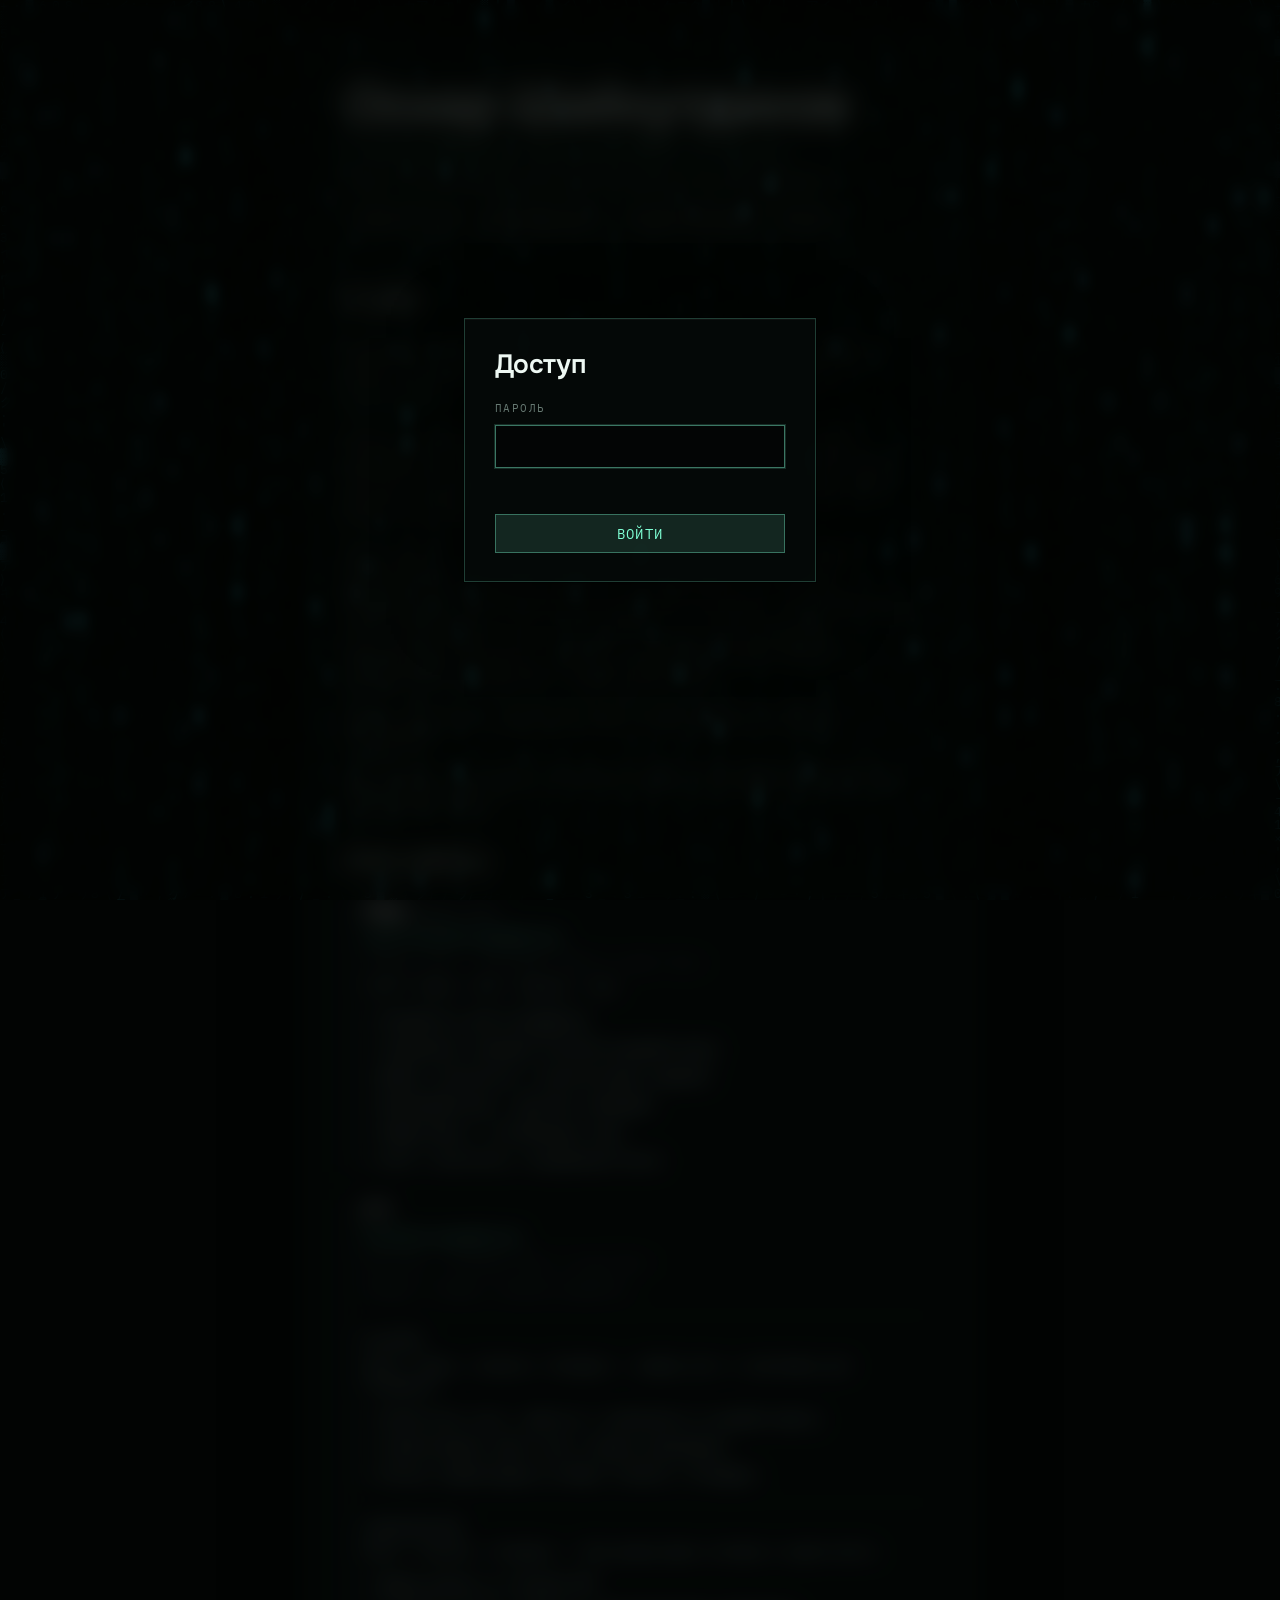
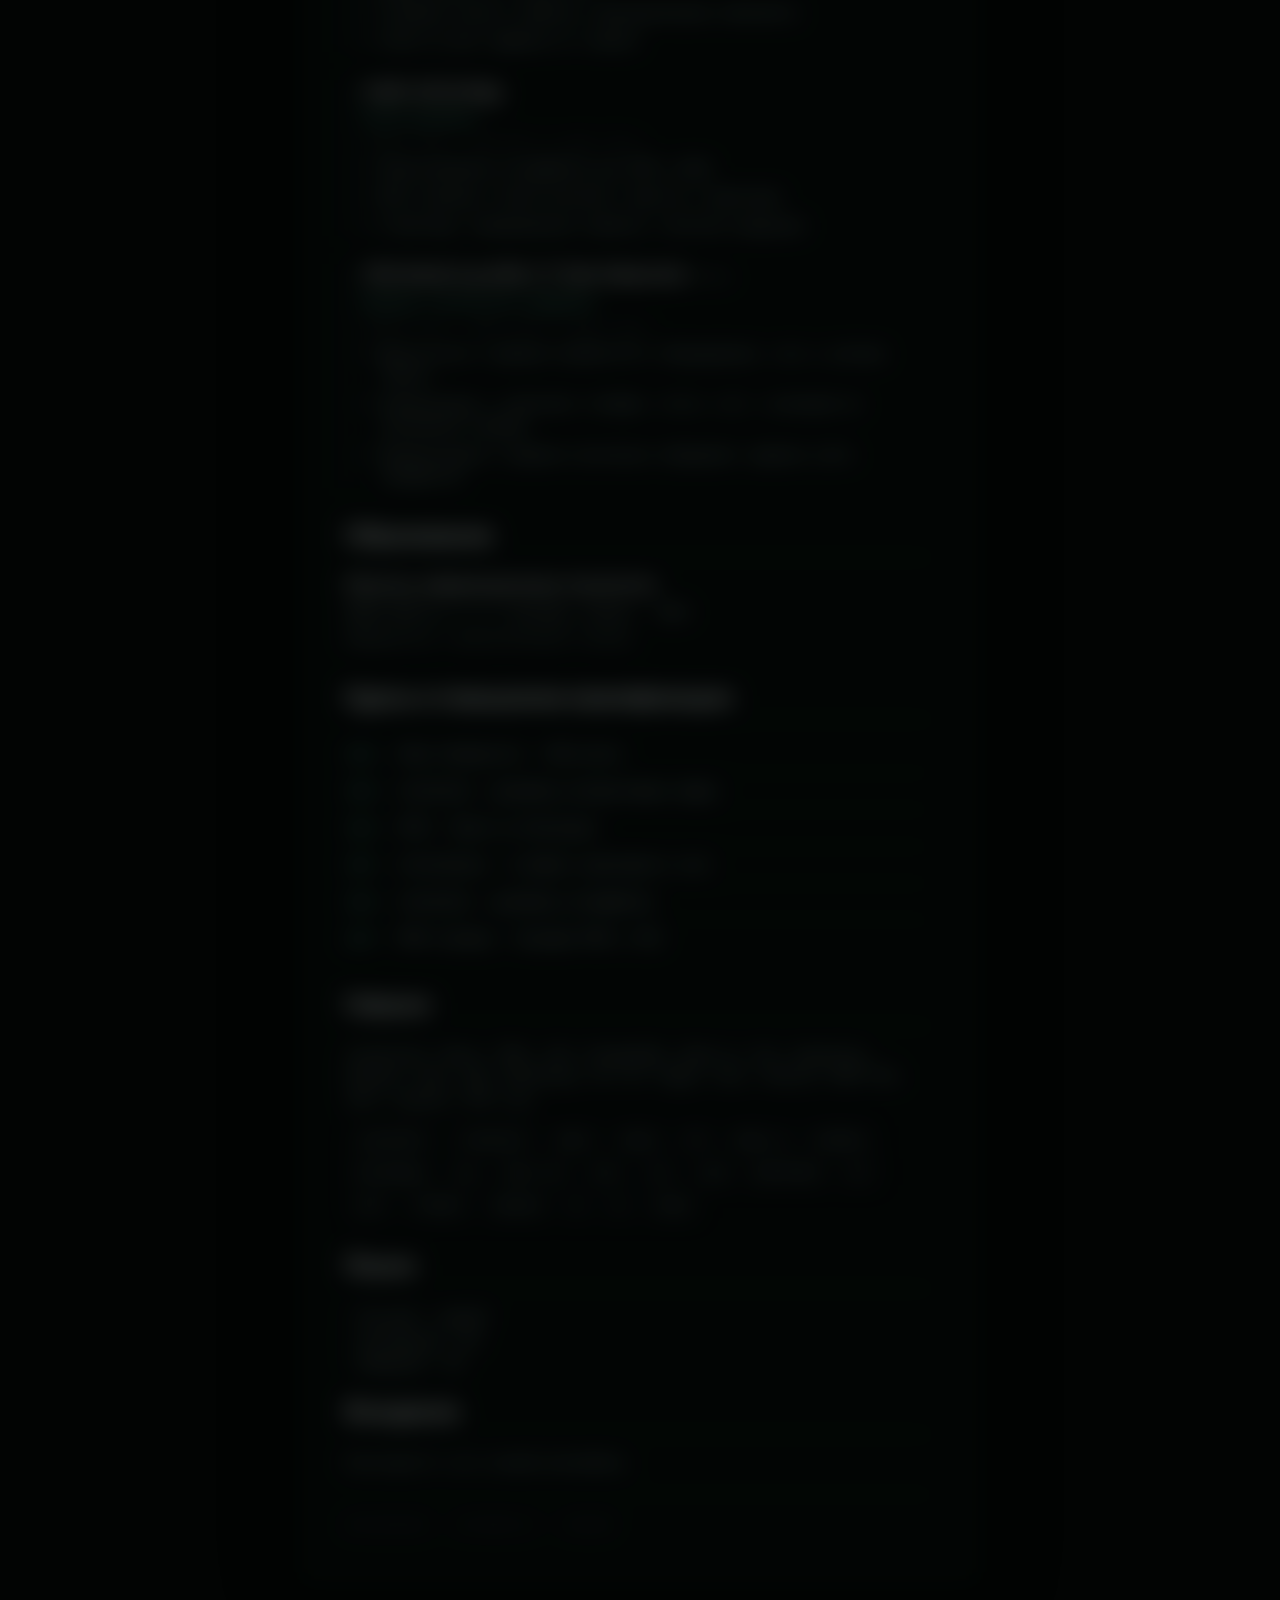
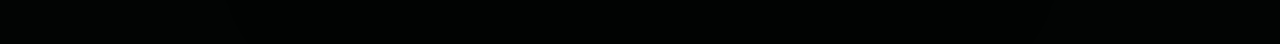
<file: index.html>
<!DOCTYPE html>
<html lang="ru">
<head>
  <meta charset="utf-8" />
  <meta name="viewport" content="width=device-width, initial-scale=1" />
  <title>Оскар Шайхутдинов — Frontend</title>
  <link rel="preconnect" href="https://fonts.googleapis.com" />
  <link rel="preconnect" href="https://fonts.gstatic.com" crossorigin />
  <link href="https://fonts.googleapis.com/css2?family=IBM+Plex+Mono:wght@400;600&family=Onest:wght@400;500;600;700&display=swap" rel="stylesheet" />
  <link rel="stylesheet" href="styles.css" />
</head>
<body class="gate-active">
  <canvas id="ascii-canvas" aria-hidden="true"></canvas>
  <div id="gate" class="gate" role="dialog" aria-modal="true" aria-labelledby="gate-title">
    <div class="gate-panel">
      <h2 id="gate-title" class="gate-heading">Доступ</h2>
      <form id="gate-form" class="gate-form" autocomplete="off">
        <label class="gate-label" for="gate-password">Пароль</label>
        <input id="gate-password" class="gate-input" type="password" name="password" required autofocus />
        <p id="gate-error" class="gate-error" role="alert" aria-live="polite"></p>
        <button type="submit" class="gate-submit">Войти</button>
      </form>
    </div>
  </div>
  <script>
    (function () {
      if (sessionStorage.getItem("mc_gate_unlocked") === "1") {
        document.body.classList.remove("gate-active");
        var g = document.getElementById("gate");
        if (g) g.hidden = true;
      }
    })();
  </script>
  <main>
    <article class="panel cv" itemscope itemtype="https://schema.org/Person">
      <meta itemprop="name" content="Оскар Шайхутдинов" />
      <header class="cv-header">
        <!-- <p class="cv-updated">Резюме обновлено 20 апреля 2026</p> -->
        <h1>Оскар Шайхутдинов</h1>
        <p class="cv-lead">Frontend-разработчик · сейчас Lead в Сбере · 12+ лет опыта</p>
        <p class="cv-meta-line">Москва · готов к переезду (Казань, Санкт-Петербург, Сочи) · командировки</p>
        <ul class="cv-contacts">
          <li><a href="tel:+79377778776">+7 (937) 777-87-76</a></li>
          <li><a href="mailto:oskar-fi@yandex.ru">oskar-fi@yandex.ru</a></li>
          <li><a href="https://t.me/OskarSR" rel="noopener noreferrer">Telegram: @OskarSR</a></li>
          <li><a href="https://www.behance.net/oskarstudeeac" rel="noopener noreferrer">Behance</a></li>
        </ul>
      </header>

      <section class="cv-section" aria-labelledby="cv-about">
        <h2 id="cv-about">О себе</h2>
        <div class="cv-prose">
          <p>Занимаюсь разработкой личного кабинета электронной подписи в Сбере, иногда пишу статьи для образовательного проекта <a href="https://doka.guide/" rel="noopener noreferrer">doka.guide</a>.</p>
          <p>Ранее участвовал в создании интерфейса для объекта «Башня Эволюции» в Москва-Сити, работал в технической поддержке дата-центра и занимался администрированием ИТ-инфраструктуры FIFA World Cup 2018.</p>
          <p>Опыт работы с интерфейсами подтолкнул к желанию не только проектировать дизайн-системы, но и воплощать их в коде. Разрабатываю функциональные компоненты на React. Умею работать как с фронтендом, так и с бэкендом — от проектирования архитектуры до деплоя. Помогаю с решением задач бизнеса и предлагаю нестандартные, эффективные идеи.</p>
          <p class="cv-stack"><strong>Стек:</strong> JavaScript / TypeScript, React, Redux, Node.js, Express, PostgreSQL.</p>
          <p class="cv-closing">Ищу команду, где уважают экспертизу людей и где профессиональный рост поддерживают делом.</p>
        </div>
      </section>

      <section class="cv-section" aria-labelledby="cv-exp">
        <h2 id="cv-exp">Опыт работы</h2>

        <article class="cv-job">
          <div class="cv-job-head">
            <h3>Сбер <span class="cv-job-note">Финансы · банк</span></h3>
            <p class="cv-job-role">Lead Frontend-разработчик</p>
            <p class="cv-job-period">Октябрь 2022 — настоящее время <span class="cv-job-duration">(3 года 7 мес.)</span></p>
            <p class="cv-job-stack">JS/TS, React, RTK, Cypress, Jest</p>
          </div>
          <ul class="cv-list">
            <li>Разработка веб-интерфейсов</li>
            <li>Управление командой frontend-разработчиков</li>
            <li>Выбор технических и архитектурных решений</li>
            <li>Взаимодействие с другими командами</li>
            <li>Рефакторинг и оптимизация кода</li>
            <li>Unit и автотесты, исправление багов</li>
          </ul>
        </article>

        <article class="cv-job">
          <div class="cv-job-head">
            <h3>IT 7</h3>
            <p class="cv-job-role">Frontend-разработчик</p>
            <p class="cv-job-period">Май 2021 — сентябрь 2022 <span class="cv-job-duration">(1 год 5 мес.)</span></p>
            <p class="cv-job-note">Команда 7 человек, заказная разработка</p>
          </div>
          <div class="cv-subproject">
            <h4>Placer</h4>
            <p class="cv-job-stack">React, Redux, Express, Postgres — подбор мест и партнёров для посещения.</p>
            <ul class="cv-list">
              <li>Клиентская часть, вёрстка и компоненты по дизайн-макету</li>
              <li>Спроектировал макет всех страниц приложения</li>
              <li>Логика комментариев на Redux Toolkit и Postgres</li>
            </ul>
          </div>
          <div class="cv-subproject">
            <h4>Vagrigator</h4>
            <p class="cv-job-stack">React, Express, Postgres — сбор финансовых активов в одном месте.</p>
            <ul class="cv-list">
              <li>Вывод данных из Tinkoff API</li>
              <li>Страница личного кабинета, функциональные компоненты</li>
              <li>Chart.js для графиков на главной</li>
            </ul>
          </div>
        </article>

        <article class="cv-job">
          <div class="cv-job-head">
            <h3>Imatic technology</h3>
            <p class="cv-job-role">UX/UI-дизайнер</p>
            <p class="cv-job-period">Ноябрь 2018 — май 2021 <span class="cv-job-duration">(2 года 7 мес.)</span></p>
          </div>
          <ul class="cv-list">
            <li>Проектирование интерфейсов для CRM и СКУД</li>
            <li>Веб-страницы и email-рассылки, вёрстка и адаптация</li>
            <li>Стайлгайд, анимированные элементы, печатная продукция</li>
          </ul>
        </article>

        <article class="cv-job">
          <div class="cv-job-head">
            <h3>FIFA World Cup 2018 / IT Park Datacenter <span class="cv-job-note">Казань</span></h3>
            <p class="cv-job-role">Инженер технической поддержки</p>
            <p class="cv-job-period">Январь 2014 — июль 2018 <span class="cv-job-duration">(4 года 7 мес.)</span></p>
          </div>
          <ul class="cv-list">
            <li>Диагностика и решение проблем ПО и оборудования, сеть и учётные записи</li>
            <li>Коммуникация с клиентами (телефон, почта, чат), эскалация во внутренние команды</li>
            <li>Приоритизация и ведение нескольких обращений, ведение учёта инцидентов</li>
          </ul>
        </article>
      </section>

      <section class="cv-section" aria-labelledby="cv-edu">
        <h2 id="cv-edu">Образование</h2>
        <article class="cv-edu">
          <h3>Магистр, информационные технологии</h3>
          <p>КНИТУ-КАИ им. А. Н. Туполева, Казань · 2015</p>
          <p class="cv-edu-detail">Информатика и вычислительная техника</p>
        </article>
      </section>

      <section class="cv-section" aria-labelledby="cv-courses">
        <h2 id="cv-courses">Курсы и повышение квалификации</h2>
        <ul class="cv-courses">
          <li><span class="cv-year">2025</span> Сбер Университет — ИИ-агенты</li>
          <li><span class="cv-year">2020</span> Contented — дизайнер интерактивных медиа</li>
          <li><span class="cv-year">2020</span> OTUS — React.js Developer</li>
          <li><span class="cv-year">2019</span> Controforma — эстафета креативного огня</li>
          <li><span class="cv-year">2018</span> Contented — дизайнер интерфейсов</li>
          <li><span class="cv-year">2017</span> HTML Academy — базовый HTML и CSS</li>
        </ul>
      </section>

      <section class="cv-section" aria-labelledby="cv-skills">
        <h2 id="cv-skills">Навыки</h2>
        <p class="cv-skills-intro">JavaScript, React, HTML, CSS, PostgreSQL, Node.js, Git, Sequelize, Express, Ajax, SQL, Bootstrap, UX, UI, Figma, Less, Jenkins, REST API, Jest, Cypress, SPA и др.</p>
        <div class="cv-tags" aria-label="Ключевые технологии">
          <span>JavaScript</span><span>TypeScript</span><span>React</span><span>Redux</span><span>RTK</span>
          <span>Node.js</span><span>Express</span><span>PostgreSQL</span><span>SQL</span><span>REST API</span>
          <span>HTML</span><span>CSS</span><span>Less</span><span>Bootstrap</span><span>Git</span>
          <span>Jest</span><span>Cypress</span><span>Jenkins</span><span>UX</span><span>UI</span><span>Figma</span>
        </div>
      </section>

      <section class="cv-section cv-section--compact" aria-labelledby="cv-lang">
        <h2 id="cv-lang">Языки</h2>
        <ul class="cv-inline-list">
          <li>Русский — родной</li>
          <li>Английский — B2</li>
          <li>Немецкий — B1</li>
        </ul>
      </section>

      <section class="cv-section cv-section--compact" aria-labelledby="cv-drive">
        <h2 id="cv-drive">Вождение</h2>
        <p class="cv-drive">Категория B, есть личный автомобиль.</p>
      </section>

      <p class="meta cv-footer-meta">background · autodeploy · resume</p>
    </article>
  </main>
  <script src="gate.js" defer></script>
  <script src="ascii-bg.js" defer></script>
</body>
</html>
</file>
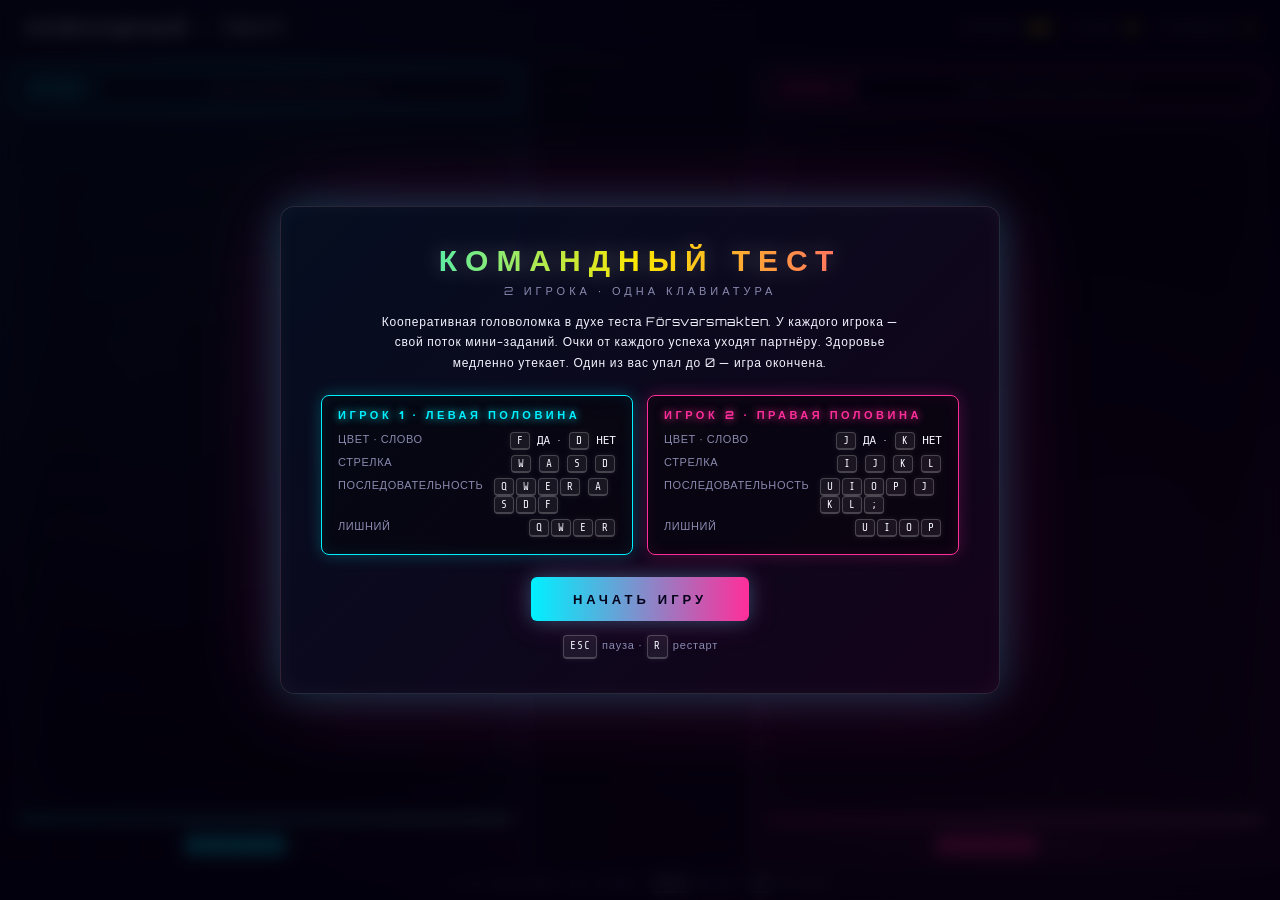
<file: game/index.html>
<!doctype html>
<html lang="ru">
<head>
<meta charset="utf-8" />
<meta name="viewport" content="width=device-width, initial-scale=1" />
<title>Командный тест · 2 игрока</title>
<link rel="preconnect" href="https://fonts.googleapis.com">
<link rel="preconnect" href="https://fonts.gstatic.com" crossorigin>
<link href="https://fonts.googleapis.com/css2?family=Orbitron:wght@500;700;800&family=Share+Tech+Mono&display=swap" rel="stylesheet">
<link rel="stylesheet" href="style.css" />
</head>
<body>

<div id="app">
  <header class="topbar">
    <h1>КОМАНДНЫЙ · ТЕСТ</h1>
    <div class="stats">
      <span>ВРЕМЯ <b id="time">0.0</b></span>
      <span>ОЧКИ <b id="score">0</b></span>
      <span>УРОВЕНЬ <b id="level">1</b></span>
    </div>
  </header>

  <main>
    <!-- PLAYER 1 -->
    <section class="player p1" id="p1">
      <div class="phead">
        <span class="pname">ИГРОК 1</span>
        <span class="phint">левая половина клавиатуры</span>
        <span class="ptask" id="task-p1">—</span>
      </div>
      <div class="pbody">
        <div class="prompt" id="prompt-p1"></div>
        <div class="taskroot" id="root-p1"></div>
        <div class="task-timer"><div class="task-timer-fill" id="timer-p1"></div></div>
      </div>
      <div class="hp" id="hp-p1"></div>
    </section>

    <!-- CENTER -->
    <section class="center">
      <div class="center-arrows">
        <div class="a a1">↗</div>
        <div class="a a2">↙</div>
      </div>
      <div class="timer" id="bigtimer">00:00</div>
      <div class="center-hint">очки выполненных<br/>заданий уходят<br/>партнёру</div>
    </section>

    <!-- PLAYER 2 -->
    <section class="player p2" id="p2">
      <div class="phead">
        <span class="pname">ИГРОК 2</span>
        <span class="phint">правая половина клавиатуры</span>
        <span class="ptask" id="task-p2">—</span>
      </div>
      <div class="pbody">
        <div class="prompt" id="prompt-p2"></div>
        <div class="taskroot" id="root-p2"></div>
        <div class="task-timer"><div class="task-timer-fill" id="timer-p2"></div></div>
      </div>
      <div class="hp" id="hp-p2"></div>
    </section>
  </main>

  <footer>
    +1 HP ПАРТНЁРУ ЗА УСПЕХ · <kbd>ESC</kbd> ПАУЗА · <kbd>R</kbd> РЕСТАРТ
  </footer>
</div>

<div class="overlay show" id="overlay">
  <div class="card">
    <div class="card-title">
      <h2 id="ovTitle">КОМАНДНЫЙ ТЕСТ</h2>
      <div class="subtitle">2 ИГРОКА · ОДНА КЛАВИАТУРА</div>
    </div>
    <p id="ovText">
      Кооперативная головоломка в духе теста Försvarsmakten. У каждого игрока — свой поток мини-заданий.
      Очки от каждого успеха уходят партнёру. Здоровье медленно утекает.
      Один из вас упал до 0 — игра окончена.
    </p>

    <div class="keymap">
      <div class="player-keys p1">
        <h3>ИГРОК 1 · ЛЕВАЯ ПОЛОВИНА</h3>
        <div class="k"><span>ЦВЕТ · СЛОВО</span><span><kbd>F</kbd> ДА · <kbd>D</kbd> НЕТ</span></div>
        <div class="k"><span>СТРЕЛКА</span><span><kbd>W</kbd> <kbd>A</kbd> <kbd>S</kbd> <kbd>D</kbd></span></div>
        <div class="k"><span>ПОСЛЕДОВАТЕЛЬНОСТЬ</span><span><kbd>Q</kbd><kbd>W</kbd><kbd>E</kbd><kbd>R</kbd> <kbd>A</kbd><kbd>S</kbd><kbd>D</kbd><kbd>F</kbd></span></div>
        <div class="k"><span>ЛИШНИЙ</span><span><kbd>Q</kbd><kbd>W</kbd><kbd>E</kbd><kbd>R</kbd></span></div>
      </div>
      <div class="player-keys p2">
        <h3>ИГРОК 2 · ПРАВАЯ ПОЛОВИНА</h3>
        <div class="k"><span>ЦВЕТ · СЛОВО</span><span><kbd>J</kbd> ДА · <kbd>K</kbd> НЕТ</span></div>
        <div class="k"><span>СТРЕЛКА</span><span><kbd>I</kbd> <kbd>J</kbd> <kbd>K</kbd> <kbd>L</kbd></span></div>
        <div class="k"><span>ПОСЛЕДОВАТЕЛЬНОСТЬ</span><span><kbd>U</kbd><kbd>I</kbd><kbd>O</kbd><kbd>P</kbd> <kbd>J</kbd><kbd>K</kbd><kbd>L</kbd><kbd>;</kbd></span></div>
        <div class="k"><span>ЛИШНИЙ</span><span><kbd>U</kbd><kbd>I</kbd><kbd>O</kbd><kbd>P</kbd></span></div>
      </div>
    </div>

    <button id="startBtn">НАЧАТЬ ИГРУ</button>
    <p class="mini"><kbd>ESC</kbd> пауза · <kbd>R</kbd> рестарт</p>
  </div>
</div>

<div class="overlay" id="pauseOverlay">
  <div class="card small">
    <h2>ПАУЗА</h2>
    <p class="mini"><kbd>ESC</kbd> — продолжить</p>
  </div>
</div>

<script src="game.js"></script>
</body>
</html>
</file>
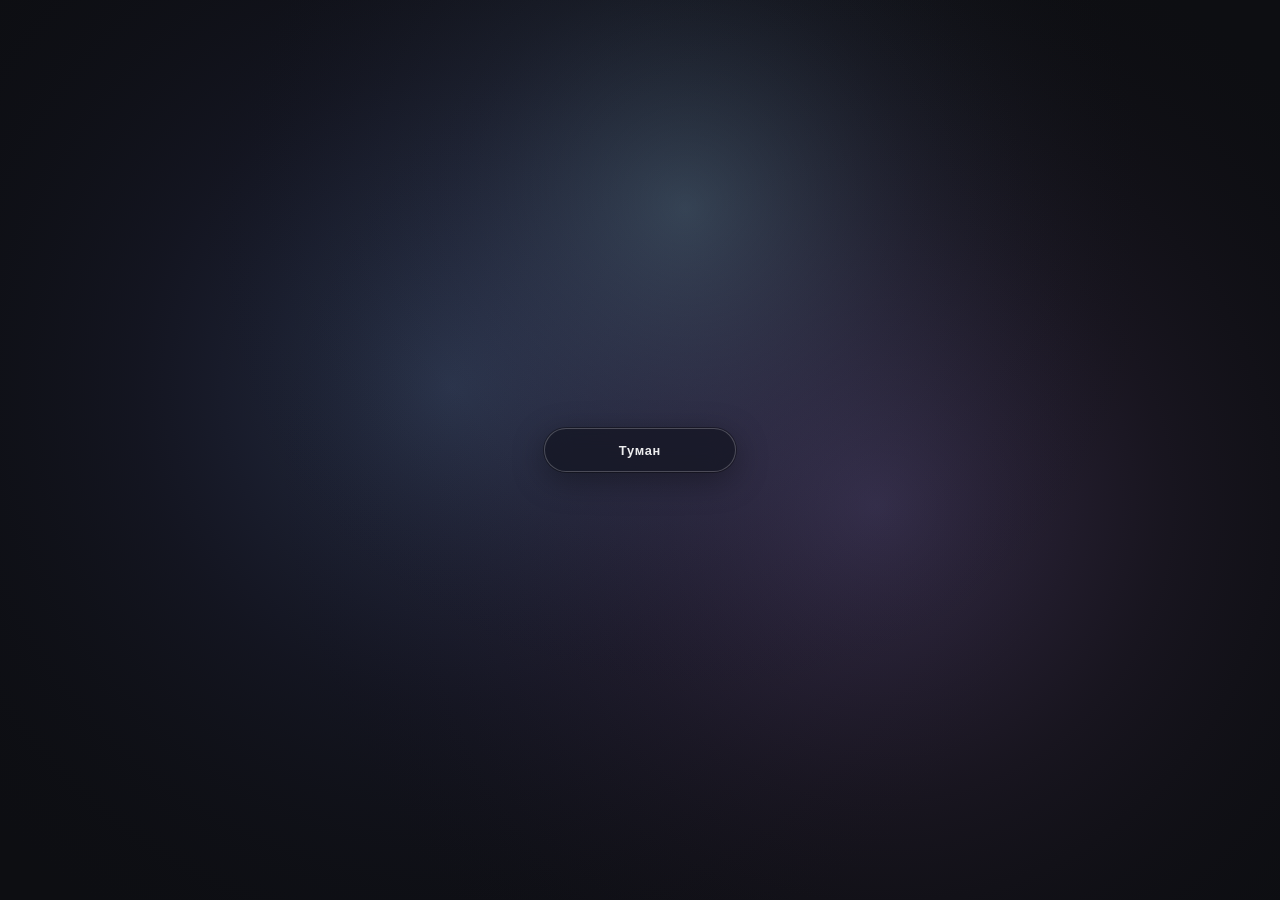
<file: velox-nebula/index.html>
<!DOCTYPE html>
<html lang="ru">
<head>
  <meta charset="UTF-8" />
  <meta name="viewport" content="width=device-width, initial-scale=1.0" />
  <title>Velox Nebula</title>
  <link rel="stylesheet" href="styles.css" />
</head>
<body>
  <canvas id="bg-canvas" aria-hidden="true"></canvas>
  <div class="shell">
    <button type="button" id="bg-cycle" class="btn" aria-label="Сменить анимированный фон">
      Туман
    </button>
  </div>
  <script src="main.js" defer></script>
</body>
</html>
</file>
<file: styles.css>
:root {
  --fg: #c8e8dc;
  --accent: #7fffd4;
  --panel: rgba(6, 12, 10, 0.72);
}

* {
  box-sizing: border-box;
}

html,
body {
  margin: 0;
  height: 100%;
  background: #020403;
  color: var(--fg);
  font-family: "IBM Plex Mono", ui-monospace, monospace;
}

#ascii-canvas {
  position: fixed;
  inset: 0;
  width: 100%;
  height: 100%;
  display: block;
  z-index: 0;
  opacity: 0.72;
  filter: saturate(0.88);
}

main {
  position: relative;
  z-index: 1;
  min-height: 100%;
  display: flex;
  flex-direction: column;
  align-items: center;
  justify-content: flex-start;
  padding: 2.5rem 1.5rem 4rem;
  pointer-events: none;
}

.panel {
  pointer-events: auto;
  max-width: 36rem;
  padding: 2rem 2.25rem;
  background: var(--panel);
  border: 1px solid rgba(127, 255, 212, 0.18);
  box-shadow:
    0 0 0 1px rgba(0, 0, 0, 0.5),
    0 24px 80px rgba(0, 0, 0, 0.55),
    inset 0 1px 0 rgba(255, 255, 255, 0.04);
  backdrop-filter: blur(10px);
}

.panel.cv {
  max-width: min(42rem, 100%);
  width: 100%;
  padding: 2.25rem clamp(1.25rem, 4vw, 2.5rem) 2.75rem;
}

.cv-header {
  font-family: "Onest", ui-sans-serif, system-ui, sans-serif;
  padding-bottom: 1.75rem;
  margin-bottom: 1.75rem;
  border-bottom: 1px solid rgba(127, 255, 212, 0.12);
}

.cv-updated {
  margin: 0 0 0.75rem;
  font-size: 0.7rem;
  letter-spacing: 0.1em;
  text-transform: uppercase;
  color: rgba(200, 232, 220, 0.42);
}

.cv-header h1 {
  margin: 0 0 0.35rem;
  font-family: "Onest", ui-sans-serif, system-ui, sans-serif;
  font-weight: 700;
  letter-spacing: -0.03em;
  line-height: 1.08;
}

.cv-lead {
  margin: 0 0 0.5rem;
  font-size: 0.95rem;
  color: var(--accent);
  opacity: 0.95;
}

.cv-meta-line {
  margin: 0 0 1.1rem;
  font-size: 0.82rem;
  line-height: 1.55;
  opacity: 0.78;
}

.cv-contacts {
  display: flex;
  flex-wrap: wrap;
  gap: 0.5rem 1.25rem;
  margin: 0;
  padding: 0;
  list-style: none;
  font-size: 0.85rem;
}

.cv-contacts a {
  color: var(--fg);
  text-decoration: none;
  border-bottom: 1px solid rgba(127, 255, 212, 0.25);
  transition: color 0.15s ease, border-color 0.15s ease;
}

.cv-contacts a:hover {
  color: var(--accent);
  border-color: rgba(127, 255, 212, 0.55);
}

.cv-contacts a:focus-visible,
.cv-prose a:focus-visible {
  outline: 2px solid var(--accent);
  outline-offset: 2px;
}

.cv-section {
  margin-bottom: 2rem;
}

.cv-section--compact {
  margin-bottom: 1.25rem;
}

.cv-section h2 {
  margin: 0 0 1rem;
  font-family: "Onest", ui-sans-serif, system-ui, sans-serif;
  font-weight: 600;
  font-size: 1.45rem;
  letter-spacing: -0.02em;
  color: #eef8f3;
  padding-bottom: 0.45rem;
  border-bottom: 1px solid rgba(127, 255, 212, 0.1);
}

.cv-prose p {
  margin: 0 0 0.85rem;
}

.cv-prose p:last-child {
  margin-bottom: 0;
}

.cv-prose a {
  color: var(--accent);
  text-decoration: none;
  border-bottom: 1px solid rgba(127, 255, 212, 0.35);
}

.cv-prose a:hover {
  border-bottom-color: var(--accent);
}

.cv-stack,
.cv-closing {
  font-size: 0.9rem;
}

.cv-job {
  margin-bottom: 1.75rem;
  padding-left: 1rem;
  border-left: 2px solid rgba(127, 255, 212, 0.22);
}

.cv-job:last-child {
  margin-bottom: 0;
}

.cv-job-head h3 {
  margin: 0 0 0.25rem;
  font-family: "Onest", ui-sans-serif, system-ui, sans-serif;
  font-size: 1.05rem;
  font-weight: 600;
  color: #eef8f3;
  letter-spacing: -0.01em;
}

.cv-job-note {
  display: inline;
  font-weight: 400;
  font-size: 0.78rem;
  color: rgba(200, 232, 220, 0.5);
  letter-spacing: 0;
}

.cv-job-role {
  margin: 0 0 0.2rem;
  font-size: 0.88rem;
  color: var(--accent);
  opacity: 0.92;
}

.cv-job-period {
  margin: 0 0 0.35rem;
  font-size: 0.78rem;
  letter-spacing: 0.06em;
  text-transform: uppercase;
  color: rgba(200, 232, 220, 0.48);
}

.cv-job-duration {
  text-transform: none;
  letter-spacing: 0;
  color: rgba(200, 232, 220, 0.55);
}

.cv-job-stack {
  margin: 0 0 0.65rem;
  font-size: 0.8rem;
  opacity: 0.82;
}

.cv-list {
  margin: 0;
  padding: 0 0 0 1.1rem;
  font-size: 0.88rem;
  line-height: 1.6;
  opacity: 0.88;
}

.cv-list li {
  margin-bottom: 0.35rem;
}

.cv-subproject {
  margin: 1rem 0 0;
  padding-top: 1rem;
  border-top: 1px dashed rgba(127, 255, 212, 0.12);
}

.cv-subproject:first-of-type {
  margin-top: 0.75rem;
  padding-top: 0;
  border-top: none;
}

.cv-subproject h4 {
  margin: 0 0 0.35rem;
  font-family: "Onest", ui-sans-serif, system-ui, sans-serif;
  font-size: 0.82rem;
  font-weight: 600;
  text-transform: uppercase;
  letter-spacing: 0.12em;
  color: rgba(200, 232, 220, 0.65);
}

.cv-edu h3 {
  margin: 0 0 0.35rem;
  font-family: "Onest", ui-sans-serif, system-ui, sans-serif;
  font-size: 1rem;
  font-weight: 600;
  color: #eef8f3;
}

.cv-edu p {
  margin: 0 0 0.25rem;
  font-size: 0.88rem;
}

.cv-edu-detail {
  font-size: 0.82rem !important;
  opacity: 0.75;
}

.cv-courses {
  margin: 0;
  padding: 0;
  list-style: none;
  font-size: 0.88rem;
  line-height: 1.65;
}

.cv-courses li {
  display: flex;
  gap: 0.75rem;
  align-items: baseline;
  padding: 0.4rem 0;
  border-bottom: 1px solid rgba(127, 255, 212, 0.08);
}

.cv-courses li:last-child {
  border-bottom: none;
}

.cv-year {
  flex: 0 0 2.5rem;
  font-size: 0.72rem;
  font-weight: 600;
  letter-spacing: 0.08em;
  color: var(--accent);
  opacity: 0.85;
}

.cv-skills-intro {
  margin: 0 0 1rem;
  font-size: 0.85rem;
  line-height: 1.65;
  opacity: 0.82;
}

.cv-tags {
  display: flex;
  flex-wrap: wrap;
  gap: 0.45rem;
}

.cv-tags span {
  padding: 0.28rem 0.55rem;
  font-size: 0.72rem;
  letter-spacing: 0.04em;
  text-transform: uppercase;
  color: rgba(200, 232, 220, 0.88);
  background: rgba(0, 0, 0, 0.35);
  border: 1px solid rgba(127, 255, 212, 0.15);
}

.cv-inline-list {
  margin: 0;
  padding: 0;
  list-style: none;
  font-size: 0.88rem;
  line-height: 1.7;
  opacity: 0.88;
}

.cv-inline-list li {
  padding-left: 0.85rem;
  position: relative;
}

.cv-inline-list li::before {
  content: "";
  position: absolute;
  left: 0;
  top: 0.55em;
  width: 4px;
  height: 4px;
  border-radius: 50%;
  background: var(--accent);
  opacity: 0.55;
}

.cv-drive {
  margin: 0;
  font-size: 0.88rem;
  opacity: 0.85;
}

.cv-footer-meta {
  margin-top: 2rem;
  padding-top: 1.25rem;
  border-top: 1px solid rgba(127, 255, 212, 0.1);
}

h1 {
  margin: 0 0 0.5rem;
  font-family: "Onest", ui-sans-serif, system-ui, sans-serif;
  font-weight: 600;
  font-size: clamp(2.25rem, 6vw, 3.25rem);
  letter-spacing: -0.02em;
  line-height: 1.1;
  color: #eef8f3;
}

h1 span {
  color: var(--accent);
  font-style: italic;
  font-family: inherit;
}

p {
  margin: 0;
  font-size: 0.95rem;
  line-height: 1.65;
  opacity: 0.88;
}

.meta {
  margin-top: 1.25rem;
  font-size: 0.75rem;
  letter-spacing: 0.12em;
  text-transform: uppercase;
  color: rgba(200, 232, 220, 0.45);
}

body.gate-active {
  overflow: hidden;
}

body.gate-active main {
  filter: blur(12px);
  opacity: 0.35;
  transition: filter 0.35s ease, opacity 0.35s ease;
}

.gate {
  position: fixed;
  inset: 0;
  z-index: 10;
  display: flex;
  align-items: center;
  justify-content: center;
  padding: 1.5rem;
  background: rgba(2, 4, 3, 0.55);
  backdrop-filter: blur(6px);
}

.gate[hidden] {
  display: none;
}

.gate-panel {
  width: min(100%, 22rem);
  padding: 1.75rem 1.85rem;
  background: var(--panel);
  border: 1px solid rgba(127, 255, 212, 0.22);
  box-shadow:
    0 0 0 1px rgba(0, 0, 0, 0.5),
    0 20px 64px rgba(0, 0, 0, 0.5),
    inset 0 1px 0 rgba(255, 255, 255, 0.04);
  backdrop-filter: blur(12px);
}

.gate-heading {
  margin: 0 0 1.25rem;
  font-family: "Onest", ui-sans-serif, system-ui, sans-serif;
  font-weight: 600;
  font-size: 1.65rem;
  letter-spacing: -0.02em;
  color: #eef8f3;
}

.gate-form {
  display: flex;
  flex-direction: column;
  gap: 0.65rem;
}

.gate-label {
  font-size: 0.7rem;
  letter-spacing: 0.14em;
  text-transform: uppercase;
  color: rgba(200, 232, 220, 0.5);
}

.gate-input {
  width: 100%;
  margin: 0;
  padding: 0.65rem 0.75rem;
  border: 1px solid rgba(127, 255, 212, 0.2);
  border-radius: 0;
  background: rgba(0, 0, 0, 0.35);
  color: var(--fg);
  font: inherit;
  font-size: 0.95rem;
}

.gate-input:focus {
  outline: none;
  border-color: rgba(127, 255, 212, 0.45);
  box-shadow: 0 0 0 1px rgba(127, 255, 212, 0.15);
}

.gate-error {
  margin: 0;
  min-height: 1.25rem;
  font-size: 0.8rem;
  color: #ff9b9b;
}

.gate-submit {
  margin-top: 0.35rem;
  padding: 0.6rem 1rem;
  border: 1px solid rgba(127, 255, 212, 0.35);
  background: rgba(127, 255, 212, 0.12);
  color: var(--accent);
  font: inherit;
  font-size: 0.85rem;
  letter-spacing: 0.08em;
  text-transform: uppercase;
  cursor: pointer;
}

.gate-submit:hover {
  background: rgba(127, 255, 212, 0.2);
}

.gate-submit:focus-visible {
  outline: 2px solid var(--accent);
  outline-offset: 2px;
}
</file>
<file: game/style.css>
/* ============================================================
   Neon synthwave theme for the 2-player cooperative puzzle.
   Player 1 = cyan. Player 2 = magenta. Accent = yellow.
   ============================================================ */

:root {
  --bg-0: #060012;
  --bg-1: #120028;

  --p1:        #00f0ff;
  --p1-soft:   rgba(0, 240, 255, 0.25);
  --p1-veil:   rgba(0, 240, 255, 0.08);

  --p2:        #ff2e9a;
  --p2-soft:   rgba(255, 46, 154, 0.25);
  --p2-veil:   rgba(255, 46, 154, 0.08);

  --accent:    #ffe600;
  --ok:        #3dffbe;
  --fail:      #ff5656;

  --text:      #f4f4ff;
  --muted:     #8a8ab0;
  --line:      rgba(255, 255, 255, 0.08);
}

* { box-sizing: border-box; margin: 0; padding: 0; }

html, body {
  height: 100%;
  overflow: hidden;
  user-select: none;
  -webkit-user-select: none;
  color: var(--text);
  background: var(--bg-0);
  font-family: 'Orbitron', -apple-system, BlinkMacSystemFont, 'Segoe UI',
               Roboto, 'Helvetica Neue', Arial, sans-serif;
}

/* Animated grid + radial glow background */
body::before {
  content: '';
  position: fixed; inset: 0;
  pointer-events: none;
  z-index: 0;
  background:
    linear-gradient(rgba(255, 0, 200, 0.06) 1px, transparent 1px) 0 0 / 44px 44px,
    linear-gradient(90deg, rgba(0, 240, 255, 0.06) 1px, transparent 1px) 0 0 / 44px 44px,
    radial-gradient(ellipse at 20% 0%, rgba(0, 240, 255, 0.15) 0%, transparent 50%),
    radial-gradient(ellipse at 80% 100%, rgba(255, 46, 154, 0.18) 0%, transparent 50%),
    radial-gradient(ellipse at 50% 50%, var(--bg-1) 0%, var(--bg-0) 75%);
  animation: gridShift 30s linear infinite;
}

@keyframes gridShift {
  0%   { background-position: 0 0, 0 0, center, center, center; }
  100% { background-position: 44px 44px, 44px 44px, center, center, center; }
}

body::after {
  content: '';
  position: fixed; inset: 0;
  pointer-events: none;
  z-index: 0;
  background:
    repeating-linear-gradient(
      0deg,
      rgba(255,255,255,0.025) 0px,
      rgba(255,255,255,0.025) 1px,
      transparent 1px,
      transparent 3px
    );
  mix-blend-mode: overlay;
}

#app {
  position: relative;
  z-index: 1;
  height: 100vh;
  display: grid;
  grid-template-rows: 56px 1fr 34px;
}

/* ---------- Top bar ---------- */
.topbar {
  display: flex;
  align-items: center;
  justify-content: space-between;
  padding: 0 28px;
  border-bottom: 1px solid var(--line);
  background: rgba(10, 0, 25, 0.55);
  backdrop-filter: blur(6px);
  -webkit-backdrop-filter: blur(6px);
}

.topbar h1 {
  font-size: 16px;
  font-weight: 800;
  letter-spacing: 6px;
  color: var(--text);
  text-shadow:
    0 0 8px rgba(255, 255, 255, 0.35),
    0 0 18px rgba(0, 240, 255, 0.25),
    0 0 30px rgba(255, 46, 154, 0.25);
}

.topbar .stats {
  display: flex;
  gap: 26px;
  font-size: 12px;
  letter-spacing: 2.5px;
  color: var(--muted);
}

.topbar .stats b {
  color: var(--accent);
  text-shadow: 0 0 8px var(--accent), 0 0 16px rgba(255, 230, 0, 0.6);
  font-family: 'Share Tech Mono', ui-monospace, monospace;
  font-variant-numeric: tabular-nums;
  margin-left: 6px;
  letter-spacing: 0;
}

/* ---------- Main layout ---------- */
main {
  display: grid;
  grid-template-columns: 1fr 220px 1fr;
  min-height: 0;
}

.player {
  position: relative;
  display: flex;
  flex-direction: column;
  padding: 14px;
  gap: 10px;
  overflow: hidden;
}

.player.p1 {
  background:
    radial-gradient(ellipse at 25% 40%, var(--p1-veil) 0%, transparent 60%);
  border-right: 1px solid var(--p1-soft);
}
.player.p2 {
  background:
    radial-gradient(ellipse at 75% 60%, var(--p2-veil) 0%, transparent 60%);
  border-left: 1px solid var(--p2-soft);
}

/* Player header */
.phead {
  display: flex;
  align-items: center;
  justify-content: space-between;
  gap: 10px;
  padding: 10px 14px;
  border: 1px solid;
  border-radius: 6px;
  font-size: 10px;
  letter-spacing: 2px;
  background: rgba(0, 0, 0, 0.4);
}
.p1 .phead { border-color: var(--p1); box-shadow: 0 0 14px var(--p1-soft), inset 0 0 14px var(--p1-veil); }
.p2 .phead { border-color: var(--p2); box-shadow: 0 0 14px var(--p2-soft), inset 0 0 14px var(--p2-veil); }

.pname { font-weight: 800; font-size: 12px; letter-spacing: 3px; }
.p1 .pname { color: var(--p1); text-shadow: 0 0 8px var(--p1), 0 0 18px var(--p1); }
.p2 .pname { color: var(--p2); text-shadow: 0 0 8px var(--p2), 0 0 18px var(--p2); }

.phint { color: var(--muted); font-size: 10px; letter-spacing: 1.5px; }
.ptask { font-size: 10px; letter-spacing: 2.5px; color: var(--text); opacity: 0.85; }

/* Player body */
.pbody {
  flex: 1;
  display: flex;
  flex-direction: column;
  align-items: center;
  justify-content: center;
  gap: 20px;
  position: relative;
  min-height: 0;
  padding: 12px;
  border: 1px solid var(--line);
  border-radius: 6px;
  background: rgba(0, 0, 0, 0.35);
  overflow: hidden;
}

.p1 .pbody { box-shadow: inset 0 0 60px rgba(0, 240, 255, 0.08); }
.p2 .pbody { box-shadow: inset 0 0 60px rgba(255, 46, 154, 0.08); }

.prompt {
  font-size: 11px;
  color: var(--muted);
  letter-spacing: 1.5px;
  text-align: center;
  padding: 0 16px;
  max-width: 100%;
  min-height: 14px;
}

.taskroot {
  width: 100%;
  flex: 1;
  display: flex;
  align-items: center;
  justify-content: center;
}

/* Per-task countdown bar */
.task-timer {
  position: absolute;
  left: 0; right: 0; bottom: 0;
  height: 3px;
  background: rgba(255, 255, 255, 0.06);
  overflow: hidden;
}
.task-timer-fill {
  height: 100%;
  width: 100%;
  transform-origin: left center;
  transition: width 80ms linear;
}
.p1 .task-timer-fill { background: linear-gradient(90deg, var(--p1), #9fffff); box-shadow: 0 0 10px var(--p1); }
.p2 .task-timer-fill { background: linear-gradient(90deg, var(--p2), #ffa6d8); box-shadow: 0 0 10px var(--p2); }

/* HP dots */
.hp {
  display: flex;
  gap: 6px;
  justify-content: center;
  padding: 6px 0 0;
}
.dot {
  width: 14px;
  height: 14px;
  border-radius: 50%;
  background: rgba(255, 255, 255, 0.05);
  border: 1px solid rgba(255, 255, 255, 0.12);
  transition: all 180ms;
}
.p1 .dot.on {
  background: var(--p1);
  border-color: var(--p1);
  box-shadow: 0 0 8px var(--p1), 0 0 18px var(--p1);
}
.p2 .dot.on {
  background: var(--p2);
  border-color: var(--p2);
  box-shadow: 0 0 8px var(--p2), 0 0 18px var(--p2);
}

/* ---------- Center column ---------- */
.center {
  position: relative;
  display: flex;
  flex-direction: column;
  align-items: center;
  justify-content: center;
  gap: 18px;
  border-left: 1px solid var(--line);
  border-right: 1px solid var(--line);
  background: rgba(0, 0, 0, 0.45);
}

.center .timer {
  font-family: 'Share Tech Mono', ui-monospace, monospace;
  font-size: 42px;
  letter-spacing: 3px;
  color: var(--accent);
  text-shadow:
    0 0 6px var(--accent),
    0 0 18px var(--accent),
    0 0 36px rgba(255, 230, 0, 0.45);
}

.center-arrows {
  position: absolute;
  inset: 0;
  display: flex;
  align-items: center;
  justify-content: space-between;
  pointer-events: none;
}
.center-arrows .a {
  font-size: 28px;
  opacity: 0.65;
  padding: 0 4px;
  animation: arrowPulse 2.2s ease-in-out infinite;
}
.center-arrows .a1 { color: var(--p2); text-shadow: 0 0 10px var(--p2); }
.center-arrows .a2 { color: var(--p1); text-shadow: 0 0 10px var(--p1); animation-delay: 1.1s; }

@keyframes arrowPulse {
  0%, 100% { opacity: 0.3; transform: translateX(0); }
  50%      { opacity: 1;   transform: translateX(2px); }
}

.center-hint {
  font-size: 10px;
  letter-spacing: 2px;
  color: var(--muted);
  text-align: center;
  line-height: 1.6;
}

/* ---------- Footer ---------- */
footer {
  display: flex;
  align-items: center;
  justify-content: center;
  font-size: 10px;
  letter-spacing: 2.5px;
  color: var(--muted);
  background: rgba(10, 0, 25, 0.55);
  border-top: 1px solid var(--line);
}

/* ---------- kbd styling ---------- */
kbd {
  display: inline-block;
  background: rgba(255, 255, 255, 0.07);
  border: 1px solid rgba(255, 255, 255, 0.2);
  border-bottom-width: 2px;
  border-radius: 4px;
  padding: 1px 6px;
  min-width: 18px;
  text-align: center;
  font-family: 'Share Tech Mono', ui-monospace, monospace;
  font-size: 11px;
  color: var(--text);
  box-shadow: 0 0 6px rgba(255, 255, 255, 0.08);
  margin: 0 1px;
}

/* ---------- Pulse feedback ---------- */
.pulse-ok   { animation: pulseOk 600ms ease; }
.pulse-fail { animation: pulseFail 600ms ease; }

@keyframes pulseOk {
  0%   { box-shadow: inset 0 0 0 3px rgba(61, 255, 190, 0.9), 0 0 60px rgba(61, 255, 190, 0.55); }
  100% { box-shadow: inset 0 0 0 0 transparent, 0 0 0 transparent; }
}
@keyframes pulseFail {
  0%   { box-shadow: inset 0 0 0 3px rgba(255, 86, 86, 0.9), 0 0 60px rgba(255, 86, 86, 0.5); }
  100% { box-shadow: inset 0 0 0 0 transparent, 0 0 0 transparent; }
}

/* Shake for sequence wrong key */
.shake { animation: shake 260ms ease; }
@keyframes shake {
  0%,100% { transform: translateX(0); }
  20%     { transform: translateX(-6px); }
  40%     { transform: translateX( 6px); }
  60%     { transform: translateX(-3px); }
  80%     { transform: translateX( 3px); }
}

/* ============================================================
   Task-specific styles
   ============================================================ */

/* ----- Stroop ----- */
.stroop {
  display: flex;
  flex-direction: column;
  align-items: center;
  gap: 22px;
}
.stroop-word {
  font-size: 42px;
  font-weight: 800;
  letter-spacing: 5px;
  filter: drop-shadow(0 0 18px currentColor);
}
.stroop-circle {
  width: 96px;
  height: 96px;
  border-radius: 50%;
  border: 2px solid rgba(255, 255, 255, 0.25);
}
.stroop-hint {
  display: flex;
  gap: 26px;
  font-size: 11px;
  letter-spacing: 1.5px;
  color: var(--muted);
}

/* ----- Arrow ----- */
.arrow-task {
  display: flex;
  flex-direction: column;
  align-items: center;
  gap: 14px;
}
.arrow-big {
  font-size: 96px;
  line-height: 1;
  font-weight: 700;
  text-shadow: 0 0 16px currentColor, 0 0 40px currentColor;
}
.p1 .arrow-big { color: var(--p1); }
.p2 .arrow-big { color: var(--p2); }

.arrow-hint {
  display: flex;
  gap: 8px;
  font-size: 10px;
  color: var(--muted);
  letter-spacing: 1px;
  align-items: center;
}
.arrow-hint span { display: inline-flex; align-items: center; gap: 2px; }

/* ----- Sequence ----- */
.seq-task {
  display: flex;
  flex-direction: column;
  align-items: center;
  gap: 14px;
}
.seq-row {
  display: flex;
  gap: 10px;
}
.seq-key {
  width: 50px;
  height: 50px;
  border-radius: 6px;
  background: rgba(255, 255, 255, 0.04);
  border: 2px solid rgba(255, 255, 255, 0.15);
  display: flex;
  align-items: center;
  justify-content: center;
  font-family: 'Share Tech Mono', ui-monospace, monospace;
  font-size: 22px;
  font-weight: 700;
  color: var(--text);
  transition: all 150ms;
}
.p1 .seq-key.active {
  border-color: var(--p1);
  color: var(--p1);
  background: rgba(0, 240, 255, 0.12);
  text-shadow: 0 0 12px var(--p1);
  box-shadow: 0 0 18px var(--p1), inset 0 0 10px var(--p1-veil);
}
.p2 .seq-key.active {
  border-color: var(--p2);
  color: var(--p2);
  background: rgba(255, 46, 154, 0.12);
  text-shadow: 0 0 12px var(--p2);
  box-shadow: 0 0 18px var(--p2), inset 0 0 10px var(--p2-veil);
}
.seq-key.done { opacity: 0.25; }

.seq-hint { font-size: 11px; letter-spacing: 1.5px; color: var(--muted); }

/* ----- Odd one out ----- */
.odd-row {
  display: flex;
  gap: 12px;
}
.odd-cell {
  width: 76px;
  height: 96px;
  border-radius: 8px;
  background: rgba(255, 255, 255, 0.03);
  border: 2px solid rgba(255, 255, 255, 0.12);
  display: flex;
  flex-direction: column;
  align-items: center;
  justify-content: center;
  gap: 6px;
  padding: 6px 0;
}
.p1 .odd-cell {
  border-color: rgba(0, 240, 255, 0.35);
  box-shadow: 0 0 10px rgba(0, 240, 255, 0.2), inset 0 0 20px rgba(0, 240, 255, 0.06);
}
.p2 .odd-cell {
  border-color: rgba(255, 46, 154, 0.35);
  box-shadow: 0 0 10px rgba(255, 46, 154, 0.2), inset 0 0 20px rgba(255, 46, 154, 0.06);
}
.odd-cell .glyph {
  font-size: 36px;
  line-height: 1;
  text-shadow: 0 0 12px currentColor, 0 0 30px currentColor;
}
.p1 .odd-cell .glyph { color: var(--p1); }
.p2 .odd-cell .glyph { color: var(--p2); }
.odd-cell .klabel { font-size: 10px; color: var(--muted); letter-spacing: 1px; }

/* ============================================================
   Overlay (start + pause + game over)
   ============================================================ */
.overlay {
  position: fixed; inset: 0;
  z-index: 100;
  display: flex;
  align-items: center;
  justify-content: center;
  background: rgba(3, 0, 12, 0.8);
  backdrop-filter: blur(8px);
  -webkit-backdrop-filter: blur(8px);
  opacity: 0;
  pointer-events: none;
  transition: opacity 280ms;
}
.overlay.show {
  opacity: 1;
  pointer-events: auto;
}

.card {
  position: relative;
  background:
    linear-gradient(135deg, rgba(0, 240, 255, 0.06), rgba(255, 46, 154, 0.06)),
    rgba(6, 0, 20, 0.9);
  border: 1px solid rgba(255, 255, 255, 0.12);
  border-radius: 14px;
  padding: 34px 40px;
  max-width: 720px;
  text-align: center;
  box-shadow:
    0 0 40px rgba(0, 240, 255, 0.22),
    0 0 90px rgba(255, 46, 154, 0.22),
    inset 0 0 22px rgba(255, 255, 255, 0.04);
}
.card.small { padding: 24px 40px; }

.card-title { margin-bottom: 14px; }
.card h2 {
  font-size: 30px;
  font-weight: 800;
  letter-spacing: 8px;
  background: linear-gradient(90deg, var(--p1), var(--accent), var(--p2));
  -webkit-background-clip: text;
  background-clip: text;
  -webkit-text-fill-color: transparent;
  color: transparent;
  filter: drop-shadow(0 0 10px rgba(255, 255, 255, 0.25));
}
.card .subtitle {
  margin-top: 6px;
  font-size: 11px;
  letter-spacing: 4px;
  color: var(--muted);
}
.card p {
  color: var(--text);
  font-size: 12px;
  line-height: 1.7;
  letter-spacing: 0.8px;
  margin: 14px auto 0;
  max-width: 540px;
}
.card p.mini { color: var(--muted); font-size: 11px; margin-top: 14px; }

.keymap {
  display: grid;
  grid-template-columns: 1fr 1fr;
  gap: 14px;
  margin: 22px 0 22px;
  text-align: left;
}
.player-keys {
  padding: 12px 16px;
  border: 1px solid;
  border-radius: 8px;
  background: rgba(0, 0, 0, 0.4);
}
.player-keys.p1 { border-color: var(--p1); box-shadow: 0 0 16px var(--p1-soft), inset 0 0 16px var(--p1-veil); }
.player-keys.p2 { border-color: var(--p2); box-shadow: 0 0 16px var(--p2-soft), inset 0 0 16px var(--p2-veil); }
.player-keys h3 {
  font-size: 11px;
  letter-spacing: 3.5px;
  font-weight: 800;
  margin-bottom: 10px;
}
.player-keys.p1 h3 { color: var(--p1); text-shadow: 0 0 8px var(--p1); }
.player-keys.p2 h3 { color: var(--p2); text-shadow: 0 0 8px var(--p2); }
.player-keys .k {
  font-size: 11px;
  color: var(--muted);
  margin: 5px 0;
  letter-spacing: 0.6px;
  display: flex;
  justify-content: space-between;
  gap: 10px;
}
.player-keys .k span:last-child {
  color: var(--text);
  letter-spacing: 0;
  font-family: 'Share Tech Mono', ui-monospace, monospace;
}

#startBtn {
  background: linear-gradient(90deg, var(--p1), var(--p2));
  color: #04021a;
  border: 0;
  border-radius: 6px;
  padding: 14px 42px;
  font-family: inherit;
  font-size: 13px;
  font-weight: 800;
  letter-spacing: 4px;
  cursor: pointer;
  transition: transform 120ms, box-shadow 200ms, filter 200ms;
  box-shadow: 0 0 18px var(--p1-soft), 0 0 30px var(--p2-soft);
}
#startBtn:hover {
  transform: translateY(-1px);
  filter: brightness(1.08);
  box-shadow: 0 0 24px var(--p1), 0 0 46px var(--p2);
}
#startBtn:active { transform: translateY(1px); }

/* ============================================================
   Responsive: on narrow screens, stack players top/bottom.
   ============================================================ */
@media (max-width: 900px) {
  main {
    grid-template-columns: 1fr;
    grid-template-rows: 1fr 140px 1fr;
  }
  .player.p1 { border-right: 0; border-bottom: 1px solid var(--p1-soft); }
  .player.p2 { border-left: 0;  border-top: 1px solid var(--p2-soft); }
  .center {
    flex-direction: row;
    gap: 28px;
    border: 1px solid var(--line);
    border-left: 0; border-right: 0;
  }
  .center-hint { text-align: left; }
  .keymap { grid-template-columns: 1fr; }
}
</file>
<file: velox-nebula/styles.css>
*, *::before, *::after {
  margin: 0;
  padding: 0;
  box-sizing: border-box;
}

body {
  min-height: 100vh;
  overflow: hidden;
  background: #0a0a0c;
  font-family: "Segoe UI", system-ui, sans-serif;
}

#bg-canvas {
  position: fixed;
  inset: 0;
  z-index: 0;
  display: block;
}

.shell {
  position: fixed;
  inset: 0;
  z-index: 10;
  display: flex;
  align-items: center;
  justify-content: center;
  pointer-events: none;
}

.shell .btn {
  pointer-events: auto;
}

.btn {
  display: inline-flex;
  align-items: center;
  justify-content: center;
  min-width: 12rem;
  padding: 0.85rem 1.5rem;
  border-radius: 999px;
  font-size: 0.8rem;
  font-weight: 600;
  letter-spacing: 0.06em;
  cursor: pointer;
  border: 1px solid rgba(255, 255, 255, 0.22);
  background: rgba(12, 14, 22, 0.55);
  color: rgba(255, 255, 255, 0.92);
  backdrop-filter: blur(12px);
  box-shadow:
    0 0 0 1px rgba(0, 0, 0, 0.35),
    0 8px 32px rgba(0, 0, 0, 0.35);
  transition: transform 0.18s ease, border-color 0.18s ease, box-shadow 0.18s ease;
}

.btn:hover {
  transform: scale(1.04);
  border-color: rgba(255, 255, 255, 0.4);
  box-shadow:
    0 0 0 1px rgba(0, 0, 0, 0.35),
    0 12px 40px rgba(0, 0, 0, 0.4);
}

.btn:active {
  transform: scale(0.98);
}

.btn:focus-visible {
  outline: 2px solid rgba(120, 200, 255, 0.8);
  outline-offset: 3px;
}
</file>
